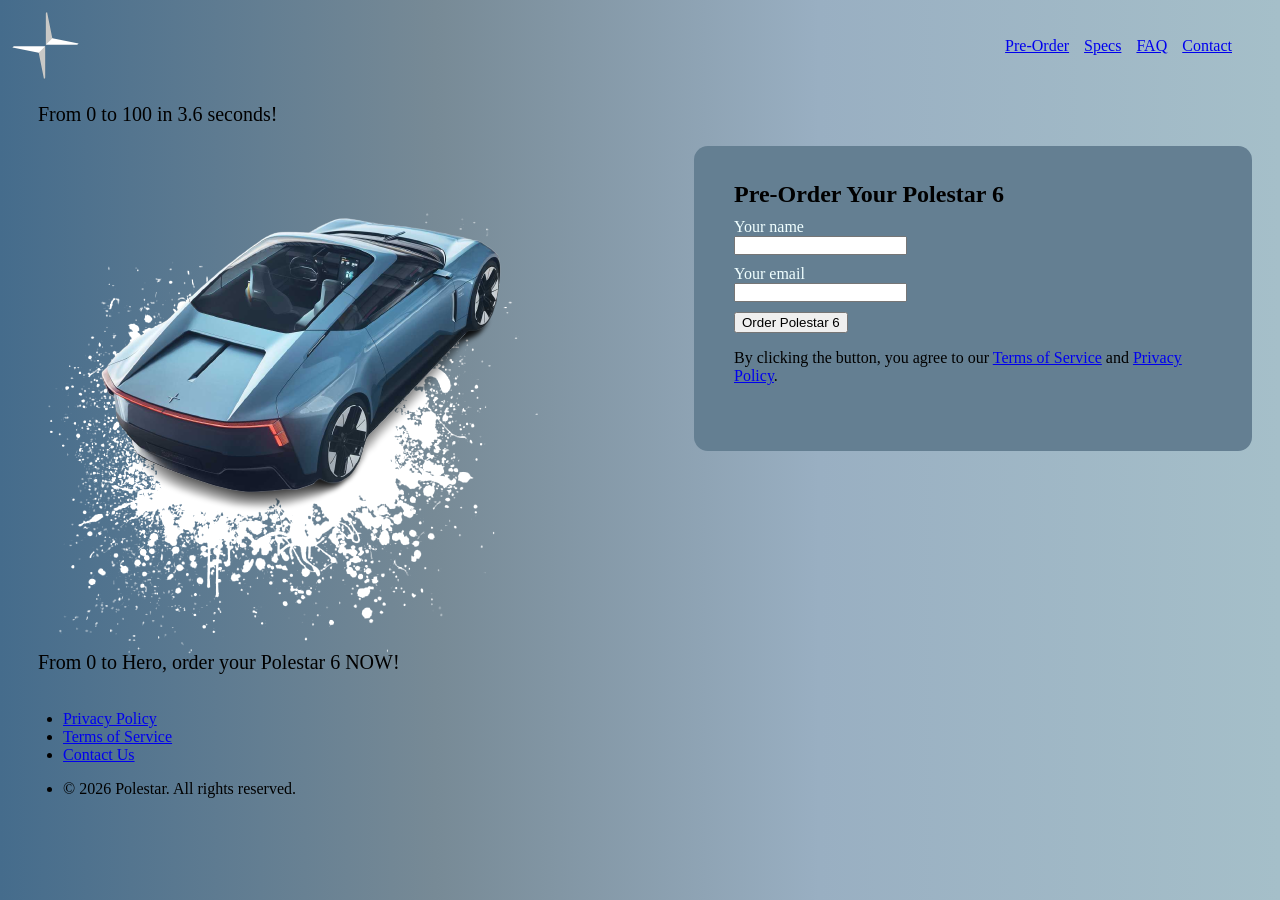
<file: index.html>
<!DOCTYPE html>
<html lang="en">
<head>
    <meta charset="UTF-8">
    <meta name="viewport" content="width=device-width, initial-scale=1.0">
    <title>Polestar 6 | Pre-Order</title>
    <link rel="stylesheet" href="styles.css">
</head>
<body>
    <navbar class="mainnav">
        <img src="polestarlogo.png" alt="Polestar Logo" width="75" height="75">
        <nav class="mainnav">
            <a  href="preorder.html">Pre-Order</a>
            <a  href="specs.html">Specs</a>
            <a  href="faq.html">FAQ</a>
            <a  href="contact.html">Contact</a>
        </nav>
    </navbar>

     <p class="text">From 0 to 100 in 3.6 seconds!</p>
    <section class="inner">
        <area>
            <img src="plasma.png" alt="plasma.png" class="plasma">
            <img src="car.png" alt="car.png" class="car">
        </area>
        <form class="form">
            <h1 class="title-form">Pre-Order Your Polestar 6</h1>
            <label for="name">Your name</label>
            <input type="text" id="name">
            <label for="email">Your email</label>
            <input type="email" id="email">
            <button>Order Polestar 6</button>
            <p>By clicking the button, you agree to our <a href="terms_of_service.html">Terms of Service</a> and <a href="privacy_policy.html">Privacy Policy</a>.</p>
        </form>
    </section>
    <p class="text_below">From 0 to Hero, order your Polestar 6 NOW!</p>
    
    <footer>
        <section class="footer">
            <nav class="footernav">
                <ul>
                    <li><a href="privacy_policy.html">Privacy Policy</a></li>
                    <li><a href="terms_of_service.html">Terms of Service</a></li>
                    <li><a href="contact.html">Contact Us</a></li>
                    <li><p>&copy; 2026 Polestar. All rights reserved.</p></li>
                </ul>
                    
            </nav>
        </section>
    </footer>
</body>
</html>
</file>
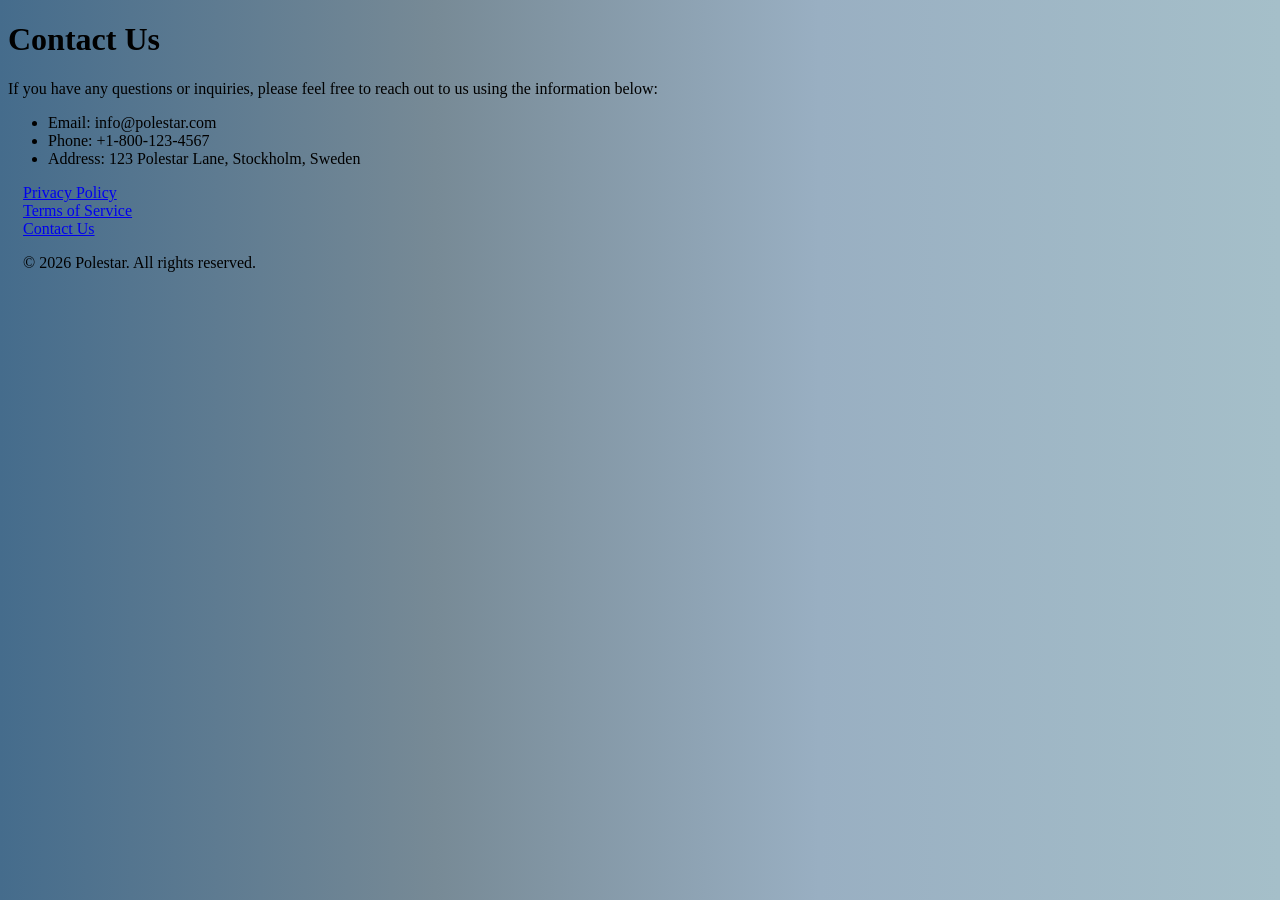
<file: contact.html>
<!DOCTYPE html>
<html lang="en">
<head>
    <meta charset="UTF-8">
    <meta name="viewport" content="width=device-width, initial-scale=1.0">
    <title>Contact Us</title>
    <link rel="stylesheet" href="styles.css">
</head>
<body>
    <h1>Contact Us</h1>
    <p>If you have any questions or inquiries, please feel free to reach out to us using the information below:</p>
    <ul>
        <li>Email: info@polestar.com</li>
        <li>Phone: +1-800-123-4567</li>
        <li>Address: 123 Polestar Lane, Stockholm, Sweden</li>
    </ul>
    <footer>
        <section class="footer">
            <nav class="footernav">
                    <a href="privacy_policy.html">Privacy Policy</a>
                    <a href="terms_of_service.html">Terms of Service</a>
                    <a href="contact.html">Contact Us</a>
                    <p>&copy; 2026 Polestar. All rights reserved.</p>
            </nav>
        </section>
    </footer>
</body>
</html>
</file>
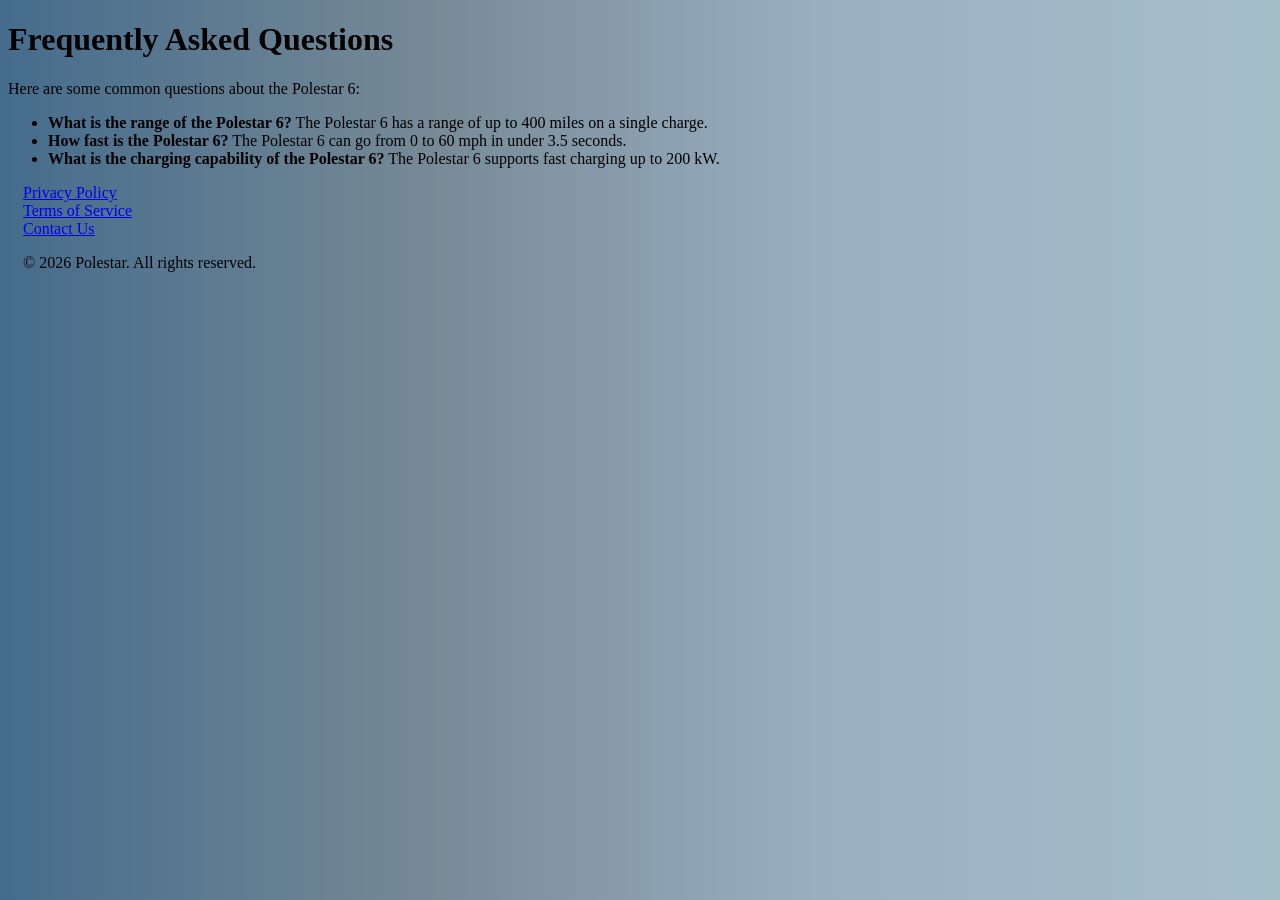
<file: faq.html>
<!DOCTYPE html>
<html lang="en">
<head>
    <meta charset="UTF-8">
    <meta name="viewport" content="width=device-width, initial-scale=1.0">
    <title>FAQ</title>
    <link rel="stylesheet" href="styles.css">
</head>
<body>
    <h1>Frequently Asked Questions</h1>
    <p>Here are some common questions about the Polestar 6:</p>
    <ul>
        <li><strong>What is the range of the Polestar 6?</strong> The Polestar 6 has a range of up to 400 miles on a single charge.</li>
        <li><strong>How fast is the Polestar 6?</strong> The Polestar 6 can go from 0 to 60 mph in under 3.5 seconds.</li>
        <li><strong>What is the charging capability of the Polestar 6?</strong> The Polestar 6 supports fast charging up to 200 kW.</li>
    </ul>
    <footer>
        <section class="footer">
            <nav class="footernav">
                    <a href="privacy_policy.html">Privacy Policy</a>
                    <a href="terms_of_service.html">Terms of Service</a>
                    <a href="contact.html">Contact Us</a>
                    <p>&copy; 2026 Polestar. All rights reserved.</p>
            </nav>
        </section>
    </footer>
</body>
</html>
</file>
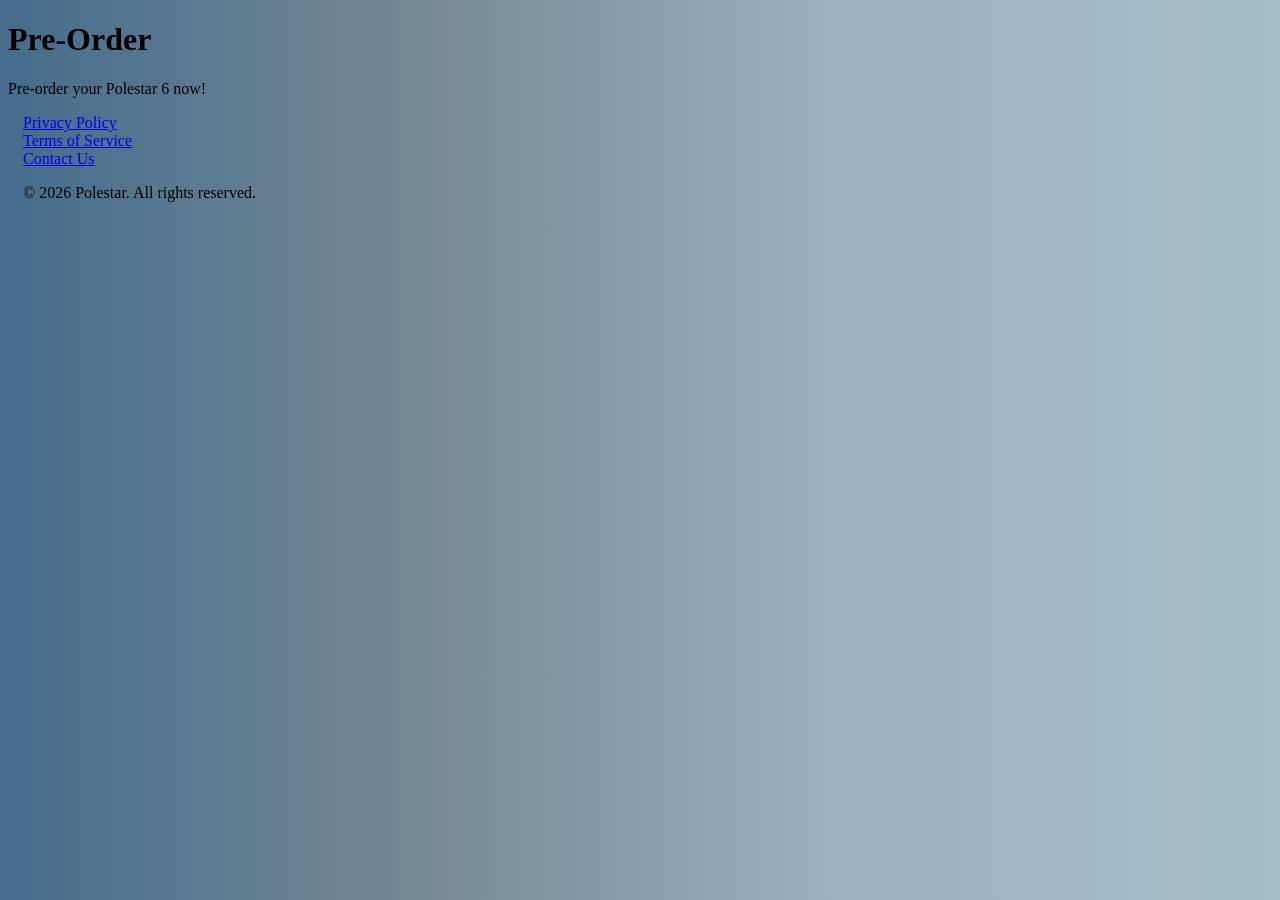
<file: preorder.html>
<!DOCTYPE html>
<html lang="en">
<head>
    <meta charset="UTF-8">
    <meta name="viewport" content="width=device-width, initial-scale=1.0">
    <title>Pre-Order</title>
    <link rel="stylesheet" href="styles.css">
</head>
<body>
    <h1>Pre-Order</h1>
    <p>Pre-order your Polestar 6 now!</p>  
    <footer>
        <section class="footer">
            <nav class="footernav">
                    <a href="privacy_policy.html">Privacy Policy</a>
                    <a href="terms_of_service.html">Terms of Service</a>
                    <a href="contact.html">Contact Us</a>
                    <p>&copy; 2026 Polestar. All rights reserved.</p>
            </nav>
        </section>
    </footer>
</body>
</html>
</file>
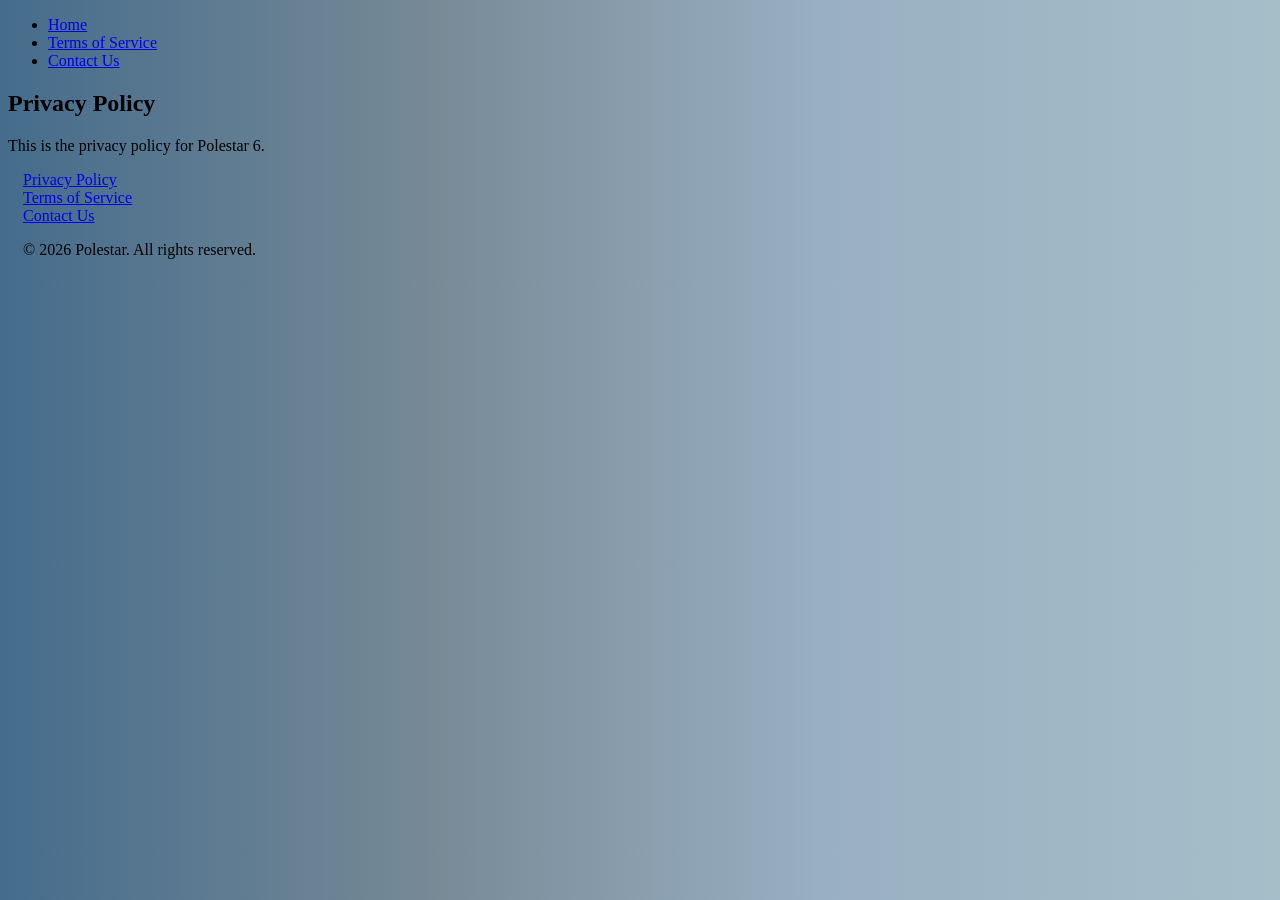
<file: privacy_policy.html>
<!DOCTYPE html>
<html lang="en">
<head>
    <meta charset="UTF-8">
    <meta name="viewport" content="width=device-width, initial-scale=1.0">
    <title>Privacy Policy</title>
    <link rel="stylesheet" href="styles.css">
</head>
<body>
    <nav>
        <ul>
            <li><a href="index.html">Home</a></li>
            <li><a href="terms_of_service.html">Terms of Service</a></li>
            <li><a href="contact.html">Contact Us</a></li>
        </ul>
    <h1>Privacy Policy</h1>
    <p>This is the privacy policy for Polestar 6.</p>
<footer>
        <section class="footer">
            <nav class="footernav">
                    <a href="privacy_policy.html">Privacy Policy</a>
                    <a href="terms_of_service.html">Terms of Service</a>
                    <a href="contact.html">Contact Us</a>
                    <p>&copy; 2026 Polestar. All rights reserved.</p>
            </nav>
        </section>
    </footer>
</body>
</html>
</file>
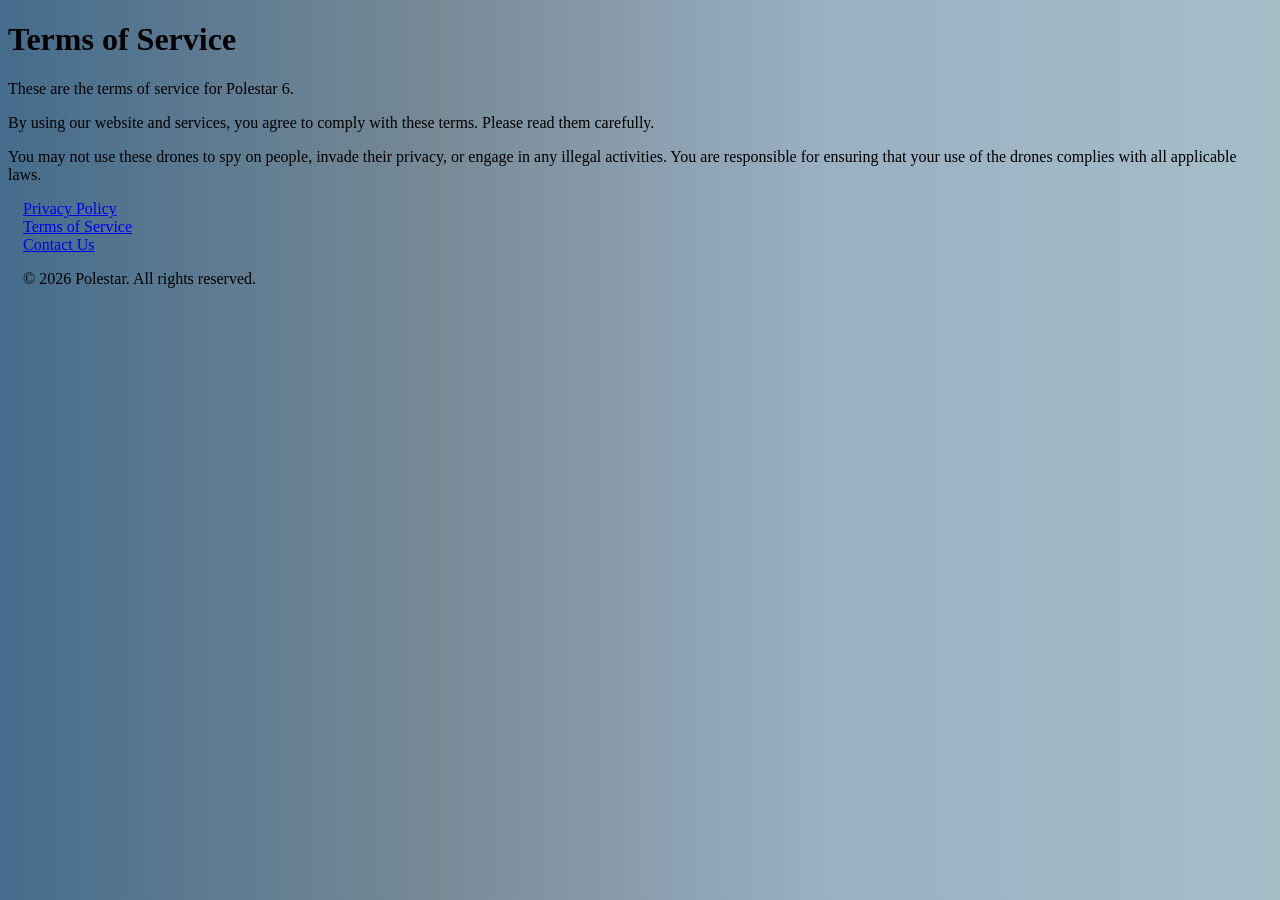
<file: terms_of_service.html>
<!DOCTYPE html>
<html lang="en">
<head>
    <meta charset="UTF-8">
    <meta name="viewport" content="width=device-width, initial-scale=1.0">
    <title>Terms of Service</title>
    <link rel="stylesheet" href="styles.css">
</head>
<body>
    <h1>Terms of Service</h1>
    <p>These are the terms of service for Polestar 6.</p>
    <p>By using our website and services, you agree to comply with these terms. Please read them carefully.</p>
<p>You may not use these drones to spy on people, invade their privacy, or engage in any illegal activities. You are responsible for ensuring that your use of the drones complies with all applicable laws.
    </p>
<footer>
        <section class="footer">
            <nav class="footernav">
                    <a href="privacy_policy.html">Privacy Policy</a>
                    <a href="terms_of_service.html">Terms of Service</a>
                    <a href="contact.html">Contact Us</a>
                    <p>&copy; 2026 Polestar. All rights reserved.</p>
            </nav>
        </section>
    </footer>
</body>
</html>
</file>
<file: styles.css>
body {
background: #456C8C;
background: linear-gradient(90deg,rgba(69, 108, 140, 1) 0%, rgba(119, 138, 150, 1) 34%, rgba(153, 175, 194, 1) 64%, rgba(165, 191, 201, 1) 100%);
}

.mainnav {
            display: flex;
            flex-direction: row;
            flex-wrap: wrap;
            justify-content: flex-end;
            align-items: center;
            gap: 15px;
            margin-right: 20px;
            margin-left: auto;
}
label {
            display: flex;
            font-size: 16px;
            align-items: center;
            color:azure;
            
}
.inner {
    display: flex;
    flex-direction: row;
    justify-content: space-between;
    align-items: flex-start;
    margin: 20px 20px 0 20px;
    border-radius: 14px;
    position: relative;
}
#name {
    margin-bottom: 10px;
    padding: initial;
}
#email {
    margin-bottom: 10px;
    padding: initial;

}
.car{
    position: relative;
    z-index: 1;
    margin: 50px 0 0;
}
.plasma {
    position: absolute;
    top: 50px;
    left: 0;
    z-index: 0;
}

.form {
    display: flex;
    flex-direction: column;
    flex-wrap: wrap;
    justify-content: space-evenly;
    align-items: flex-start;
    background-color: #647f92;
    border-radius: 14px;
    padding: 15px 50px 50px 40px;
    position: relative;
    z-index: 2;
}
.title-form {
    font-size: 24px;
    font-weight: bold;
    margin-bottom: 10px;
    justify-content: center;
}
.text{
    font-size: 20px;
    margin-left: 30px;
}
.text_below{
    font-size: 20px;
    margin-left: 30px;
    padding-top: 60px;
}
.footer{
        display: flex;
        flex-direction: row;
        justify-content: space-between;
       margin-right: 15px;
}
.footernav {
        display: flex;
        flex-direction:column;
        justify-content: flex-end;
        padding: 0 15px 0 15px;
}
</file>
